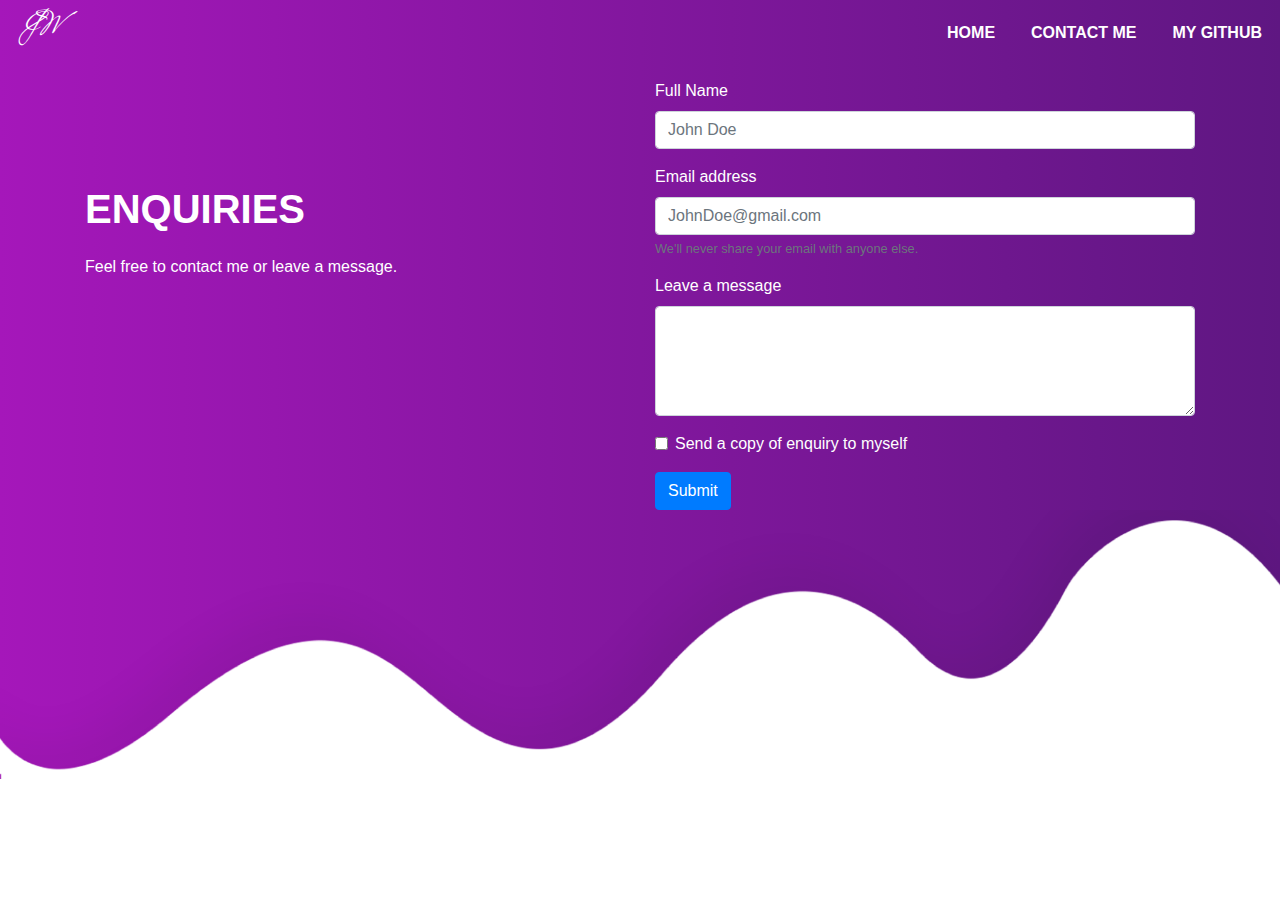
<file: contact.html>
<html>
<head>
    <title>Title</title>
    <link rel="stylesheet" href="style.css">
    <link rel="stylesheet" href="https://stackpath.bootstrapcdn.com/bootstrap/4.5.0/css/bootstrap.min.css">
    <script src="https://code.jquery.com/jquery-3.5.1.slim.min.js"></script>
    <script src="https://stackpath.bootstrapcdn.com/bootstrap/4.5.0/js/bootstrap.min.js"></script>
    <link href="https://fonts.googleapis.com/css2?family=Mrs+Saint+Delafield&display=swap" rel="stylesheet">
</head>
<body>
<!--Navigation Bar-->
<nav class="navbar navbar-expand-lg navbar-light">
    <a class="navbar-brand" href="index.html"><p>JW</p>
    <button class="navbar-toggler" type="button" data-toggle="collapse" data-target="#navbarSupportedContent" aria-controls="navbarSupportedContent" aria-expanded="false" aria-label="Toggle navigation">
        <i class="fa fa-bars" aria-hidden="true"></i><!-- <span class="navbar-toggler-icon"></span>-->
        
    </button>
    <div class="collapse navbar-collapse" id="navbarNav">
        <ul class="navbar-nav ml-auto">
        <li class="nav-item">
            <a class="nav-link" href="#"></a>
        </li>
        <li class="nav-item">
            <a class="nav-link" href="index.html">HOME</a>
        </li>
        <li class="nav-item">
            <a class="nav-link" href="contact.html">CONTACT ME</a>
            </li>
        <li class="nav-item">
        <a class="nav-link" href="https://github.com/goggles320">MY GITHUB</a>
        </li>
    </div>
    </nav>

<!--BANNER SECTION-->

<section id="banner">
    <div class="container">
        <div class="row">
            <div class="col-md-6">
                <p class="banner-title">ENQUIRIES</p>
                <p>Feel free to contact me or leave a message.</p>
            </div>
            <div class="col-md-6">
                <form>
                    <div class="form-group">
                        <label for="exampleFormControlInput1">Full Name</label>
                        <input type="email" class="form-control" id="exampleFormControlInput1" placeholder="John Doe">
                      </div>
                    <div class="form-group">
                      <label for="exampleInputEmail1">Email address</label>
                      <input type="email" class="form-control" id="exampleInputEmail1" aria-describedby="emailHelp" placeholder="JohnDoe@gmail.com">
                      <small id="emailHelp" class="form-text text-muted">We'll never share your email with anyone else.</small>
                    </div>
                    <div class="form-group">
                        <label for="FormControlTextarea">Leave a message</label>
                        <textarea class="form-control" id="exampleFormControlTextarea1" rows="4"></textarea>
                    </div>
                    <div class="form-group form-check">
                        <input type="checkbox" class="form-check-input" id="exampleCheck1">
                        <label class="form-check-label" for="exampleCheck1">Send a copy of enquiry to myself</label>
                    </div>
                    <button type="submit" class="btn btn-primary">Submit</button>
                </form>
            </div>
        </div>
    </div>
    <img src="image/wave.png" class="bottom-img"> 
</section>


</body>
</html>
</file>
<file: style.css>
*
{
    margin:0;
    padding: 0;
}
body
{
    font-family: sans-serif;
}
#nav-bar
{
    position: sticky;
    top: 0;
    z-index:10;
}
.navbar
{
    background-image: linear-gradient(to right, #a517ba,#5f1782);
    padding: 0 !important;
}
.navbar-brand p
{
    font-family: 'Mrs Saint Delafield', cursive;
    height:40px;
    padding-left: 20px;
    color: #fff;
    font-size: xx-large;
}
.navbar-nav li
{
    padding: 0 10px;
    font-weight: 600;
    float: right;
    text-align: left;
}
.navbar-nav li a
{
    color: #fff !important;
    font-weight: 600;
}
.fa fa-bars
{
    color: #fff !important;
}
.navbar-toggler
{
    outline: none !important;
}

/*--------------------------------------BANNER SECTION-----------------------------------------*/
#banner
{
    background-image: linear-gradient(to right, #a517ba,#5f1782);
    color: #fff;
    padding-top:1%;
}
.banner-title
{
    font-size:40px;
    font-weight:600;
    margin-top: 100px;
}
.banner-img
{
    size: 200px;
}
.banner a
{
    color:#fff;
    text-decoration:none;
}
.bottom-img
{
    /*object-fit: fill;*/
    max-width:100%;
}

/*----------------------------SERVICES---------------------------------------------*/
#services
{
    padding: 20px 0;

}
.service-img
{
    width:300px;
    margin-top: 20px;
}
.services
{
    padding: 20px;
}
.services h4
{
    color: black;
    padding: 5px;
    margin-top: 25px;
    text-transform: uppercase;

}
.services p
{
    color: black;
}
.title::before
{
    content:'';
    background: #7b1798;
    height: 5px;
    width: 200px;
    margin-left: auto;
    margin-right:auto;
    display: block;
    transform: translateY(63px);
}
.title::after
{
    content:'';
    background: #7b1798;
    height: 10px;
    width: 50px;
    margin-left: auto;
    margin-right:auto;
    margin-bottom: 40px;
    display: block;
    transform: translateY(8px);
}
#services .btn-primary
{
    box-shadow: none;
    padding: 8px 25px;
    border: none;
    border-radius: 20px;
    background-image: linear-gradient(to right, #a517ba,#5f1782);
}

/*-------------------------------------About Us Section----------------*/

#about-us
{
    background: white;
    padding-bottom: 20px;
    padding-top: 20px;
}
.about-title
{
    font-size: 40px;
    font-weight: 600px;
    margin-top: 8%;
}
#about-us ul li
{
    margin: 10px 0;
}
#about-us ul
{
    margin-left: 20px;
}


/*-------------------------SOCIAL-MEDIA SECTION------------------------------*/

#social-media
{
    background: white;
    padding:20px 0;

}
#social-media p
{
    font-size: 36px;
    font-weight: 600;
    margin-bottom: 30px;
}
.social-icons img
{
    width: 60px;
    transition: 0.5s;
}
.social-icons a:hover img
{
    transform: translateY(-10px);
}

/*-----------------------------FOOTER------------------*/
#footer
{
    background-image: linear-gradient(to right, #a517ba,#5f1782);
    padding-bottom: 50px;
}
.foot-img
{
    /*object-fit: fill;*/
    max-width: 100%;
}
.footer-box p
{
    color:white
}
.fa
{
    color: white;
}
</file>
